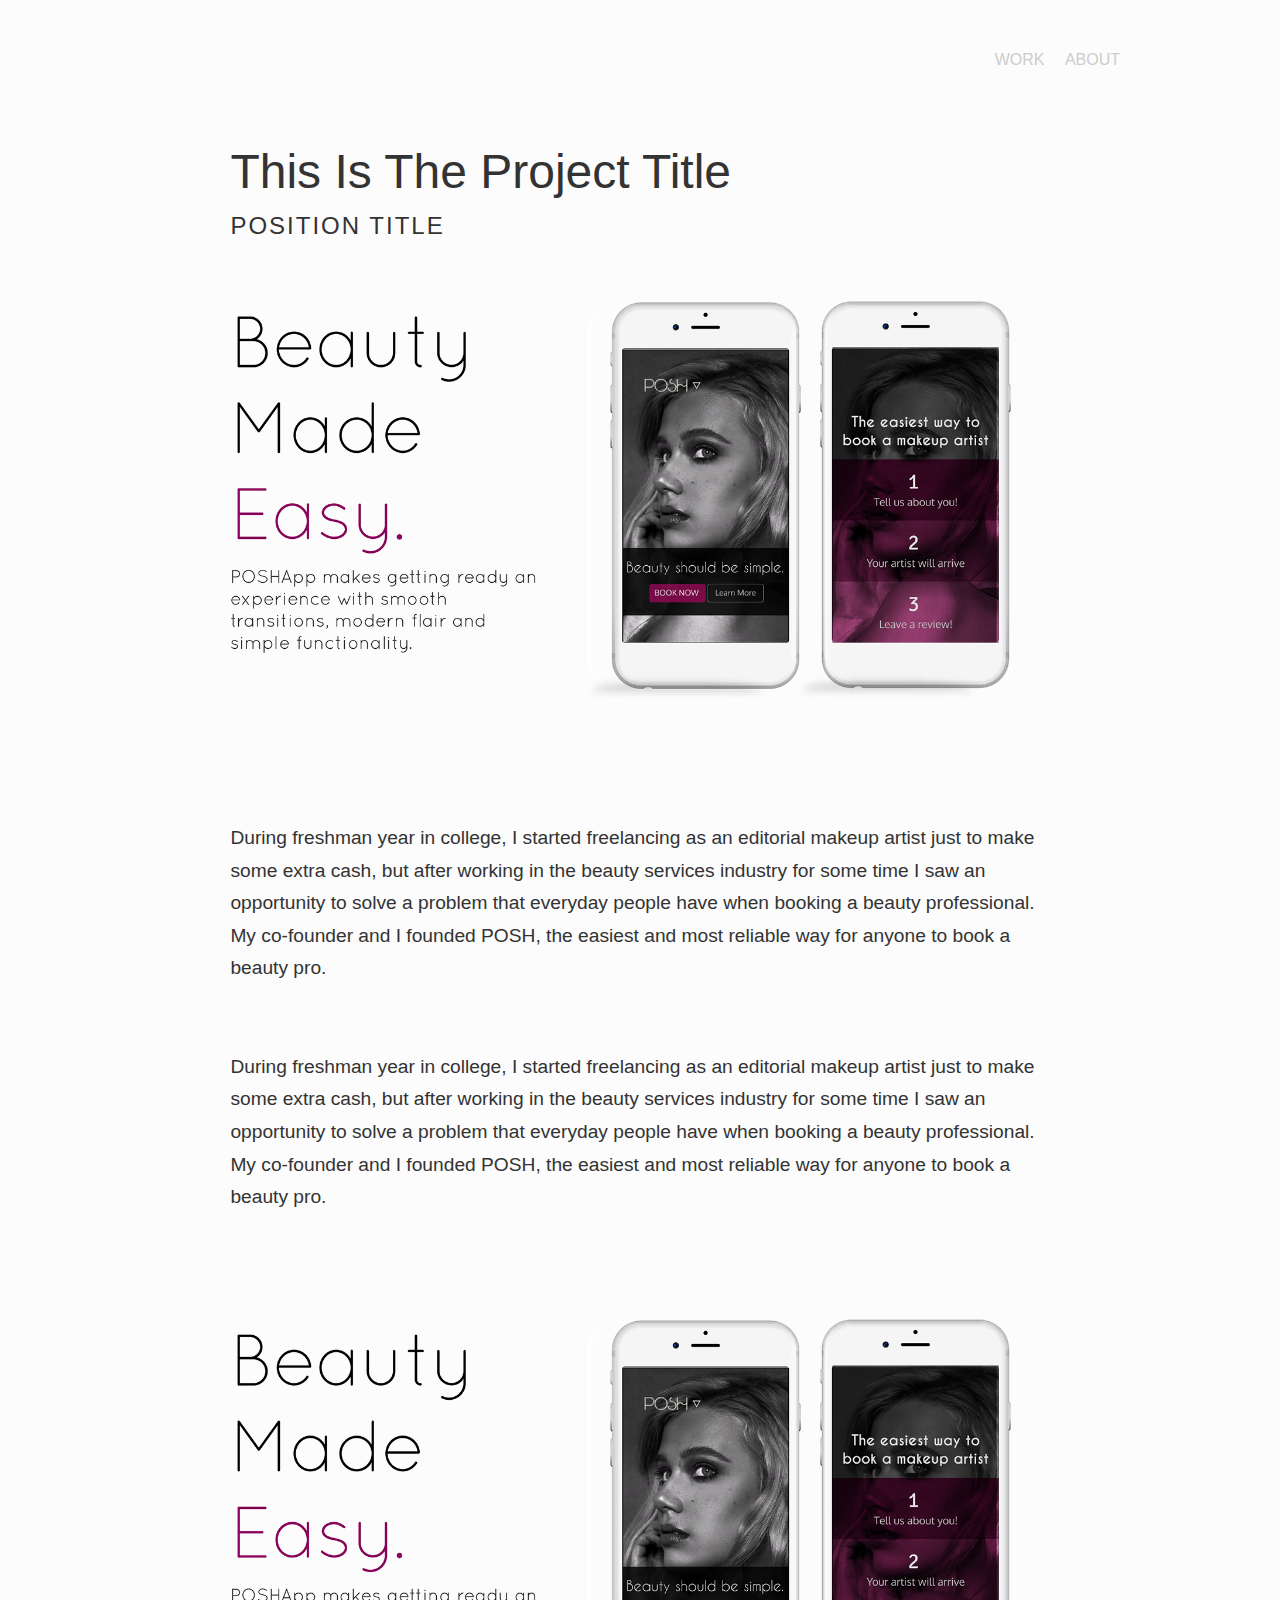
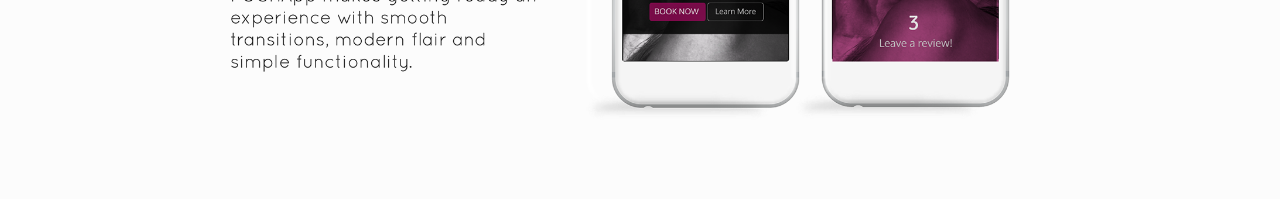
<file: work.html>
<!DOCTYPE html>
<html>
  <head>
    <meta charset="UTF-8">
    <title>Nathalyn Nunoo</title>
  <link rel="shortcut icon" href="favicon.ico" type="image/vnd.microsoft.icon">
  <link rel="stylesheet" href="styles.css">
  <link href="https://fonts.googleapis.com/css?family=Lato:300,300i,400,400i,700,700i" rel="stylesheet">
    </head>
    <body>
      <div class="content">
        <section class="nav clearfix">
            <div class="nav-right">
              <ul class="menu">
                    <li class="menu-item">
                      <a href="index.html">WORK</a>
                    </li>
                    <li class="menu-item">
                      <a href="work.html">ABOUT</a>
                    </li>
                </ul>
            </div>
          </section>
        <article class="case-study">
          <section class="case-header">
            <h1 class="case-title">This is the project title</h1>
            <h2 class="case-subtitle">Position Title</h2>
          </section>
          <section>
            <img class="case-img" src="images/pic1.png">
          </section>
          <section class="case-text">
            <p>During freshman year in college, I started freelancing as an editorial makeup artist just to make some extra cash, but after working in the beauty services industry for some time I saw an opportunity to solve a problem that everyday people have when booking a beauty  professional. My co-founder and I founded POSH, the easiest and most reliable way for anyone to book a beauty pro. </p>
            </section>

          <section class="case-text">
              <p>During freshman year in college, I started freelancing as an editorial makeup artist just to make some extra cash, but after working in the beauty services industry for some time I saw an opportunity to solve a problem that everyday people have when booking a beauty  professional. My co-founder and I founded POSH, the easiest and most reliable way for anyone to book a beauty pro. </p>
              </section>
          <section>
                <img class="case-img" src="images/pic1.png">
              </section>

        </article>
        </section>
        </div>





    </body>
    </html>
</file>
<file: styles.css>
/* http://meyerweb.com/eric/tools/css/reset/
   v2.0 | 20110126
   License: none (public domain)
*/

html, body, div, span, applet, object, iframe,
h1, h2, h3, h4, h5, h6, p, blockquote, pre,
a, abbr, acronym, address, big, cite, code,
del, dfn, em, img, ins, kbd, q, s, samp,
small, strike, strong, sub, sup, tt, var,
b, u, i, center,
dl, dt, dd, ol, ul, li,
fieldset, form, label, legend,
table, caption, tbody, tfoot, thead, tr, th, td,
article, aside, canvas, details, embed,
figure, figcaption, footer, header, hgroup,
menu, nav, output, ruby, section, summary,
time, mark, audio, video {
	margin: 0;
	padding: 0;
	border: 0;
	font-size: 100%;
	font: inherit;
	vertical-align: baseline;
}
/* HTML5 display-role reset for older browsers */
article, aside, details, figcaption, figure,
footer, header, hgroup, menu, nav, section {
	display: block;
}
body {
	line-height: 1.5;
}
ol, ul {
	list-style: none;
}
blockquote, q {
	quotes: none;
}
blockquote:before, blockquote:after,
q:before, q:after {
	content: '';
	content: none;
}
table {
	border-collapse: collapse;
	border-spacing: 0;
}
/*End of Reset*/

body {
  background-color: #fcfcfc;
  font-family: 'Josefin Sans', sans-serif;
  color: #333;
	-webkit-font-smoothing: subpixel-antialiased;
	-moz-osx-font-smoothing: auto;
  text-rendering: optimizeLegibility;
  font-feature-settings: "kern";
  font-kerning: normal;

}

/* #upper-home {
	position: fixed;
} */




#particles-js {
	width: inherit;
	height: inherit;
	position: absolute;
  top:20px;
  right:0;
  bottom:0;
  left:0;
  z-index:-20;

}





a {
  -o-transition:200ms;
  -ms-transition:200ms;
  -moz-transition:200ms;
  webkit-transition:200ms;
  transition:200ms;
  text-decoration: none;
}

 a:hover {
  color: #333;
}


em {
  font-style: oblique;
}

strong {
  font-style: bold;
}

img {
  width: 100%;
}

h1,h2,h3,h4,h5 {
  font-style: normal;
  color: #333;

}

h3 {
  text-transform: uppercase;
  font-size: 1em;
  padding: 0 0 5% 0;
  font-weight: 300;
}


.menu {
  list-style: none;
  display: block;
}

li {
  display: inline-block;
}


#remodelmateid:hover {
	#particles-js {
		color { value:green;}
	}

}


/* a {
  text-decoration: none;}
} */

.nav {
	max-width: 960px;
	margin: 0 auto;

}
.nav .nav-right .menu {
  display: inline-block;
  text-align: right;
  float: right;
  margin: 5% 0;
  font-size: 1em;
}

.nav .nav-left {
  display: inline-block;
  text-align: left;
  float: left;
  margin: 5% 0;
  font-size: 1.2em;
}

.menu-item {
  padding-left: 16px;
  display: inline;
}

.menu-item a {
  color: #ccc;
	display: inline-block;
}

.menu-item a:hover {
  color: #333;
}

.current-page a {
	color: #333;
}

.content {margin: 0 10%;
z-index: 4;}

.intro {
  max-width: 960px;
  margin: 0 auto;
  padding-top: 8%;
}

.intro h1 {
  font-size: 1.8em;
  text-align: left;
  color: #333;
  letter-spacing: 0.01em;
  font-weight: 300;
  line-height: 1.6;

}

.intro h2 {
	font-weight: 400;
	font-size: 1.5em;
	line-height: 1.6;
}


.intro a {
	font-weight: 400;
	color: #333;
}

.intro a:hover {
	font-weight: 400;
	color: #ccc;
}

/*This is for links within the intro*/
/* .intro p a {
  color: #012;
} */


/*This is for later styling of a h2 within the intro*/
/* .intro h2 {
  font-size: 1em;
  text-align: left;
  color: #333;
  text-transform: capitalize;
  letter-spacing: 0.1em;
  font-weight: 800;
  line-height: 1.5em;
} */

.social, .social-bar, .social-icons {
  display: inline-block;
  text-align: left;
  float: left;
  font-size: 1em;
  padding-bottom: 8%;
  padding-top: 4%;



}
.icon-link {
  padding-right: 32px;
  display: inline-block;

}

.fa {
    color: #c0c4cC;
}

.fa:hover {
    color: #222;
}

#myBtn {
    display: none; /* Hidden by default */
    position: fixed; /* Fixed/sticky position */
    bottom: 20px; /* Place the button at the bottom of the page */
    right: 30px; /* Place the button 30px from the right */
    z-index: 99; /* Make sure it does not overlap */
    border-width: 1px; /* Remove borders */
    /* outline: none; /* Remove outline */ */
    /* background-color: red; /* Set a background color */ */
    color: #b0b9bc; /* Text color */
    cursor: pointer; /* Add a mouse pointer on hover */
    padding: 10px 15px 10px 15px; /* Some padding */
    border-color: #b0b9bc;
    border-radius: 0px; /* Rounded corners */
}

#myBtn:hover {
    border-color: #222;
    /* background-color: #222; /* Add a dark-grey background on hover */ */
}


.project-list {
  margin: 0 auto;
  max-width: 960px;
}




.project-small {

  display: inline-block;
  min-width: 240px;
  /* padding: 2% 0%; */
  margin: 0 auto;
  margin-bottom: 10%;
  -webkit-transition: all 200ms ease-in;
    -webkit-transform: scale(1);
    -ms-transition: all 200ms ease-in;
    -ms-transform: scale(1);
    -moz-transition: all 200ms ease-in;
    -moz-transform: scale(1);
    transition: all 200ms ease-in;
    transform: scale(1);
}

.project-small:hover {
	background-color: #fcfcfc;
  box-shadow: 0px 0px 10px #ddd;
    z-index: 2;
    -webkit-transition: all 200ms ease-in;
    -webkit-transform: scale(1.05);
    -ms-transition: all 200ms ease-in;
    -ms-transform: scale(1.05);
    -moz-transition: all 200ms ease-in;
    -moz-transform: scale(1.05);
    transition: all 200ms ease-in;
    transform: scale(1.05);
}

.post-item {
  display: inline-block;
  min-height: 100%;
  margin: 0 auto;
}


.post-item h2 {
  padding-left: 4% 0;
  padding-bottom: 1%;
  font-size: 1.5em;

}


.post-item h3 {
	letter-spacing: 1.5px;
}
.project-text {
  float: left;
  text-align: left;
  width: 40%;
  /* background-color: #fff; */
  /* height: 100%; */
  padding: 3% 3%;

}

.project-text p {
  line-height: 1.5;
  color: #333;
  letter-spacing: .01em;
  font-size: 1.2em;
  font-weight: 300;
}


.project-pic {
  width: 40%;
  max-width: inherit;
  float: left;
  padding: 3% 3%;

}

.post-img {
	max-width: inherit;
}


/******Styles for the case study pages******/


.case-study {
  margin: 0 10%;
}

.case-title {
  font-size: 3em;
  text-transform: capitalize;
  font-weight: 400;
  padding-top: 2%;
  padding-bottom:0;
}

.case-study h3 {
	font-size: 1.5em;
	letter-spacing: 1.1px;
	font-weight: 300;
	padding-bottom: 2%;
	text-transform: uppercase;
}

.case-study h2 {
	letter-spacing: 2px;
	font-weight: 400;
}

.case-study section {
	margin: 10 0px;
}

.case-subtitle {
  font-size: 1.5em;
  font-weight: 300;
  padding-bottom: 2%;
  text-transform: uppercase;
}

.role  {
	font-size: 1.5em;
	font-weight: 200;
	padding-bottom: 2%;
	text-transform: uppercase;
}


.case-study h4 {
	font-weight: 400;
	font-size: 1.3em;
	padding-bottom: 1%;
}

.top-divider {
	margin-top: 2%;
	margin-bottom: 5%;
}

/*
.case-text {

} */

.case-text {
	margin: 5% 0;
}


.case-text p {
  font-size: 1.2em;
  line-height: 1.7em;
  font-weight: 300;
  padding-bottom: 3%;
}

.case-text .bold {
  font-weight: 400;
}

.case-text ul {
	padding-bottom: 2%;
	padding-left: 60px;
}

.case-text li {
	list-style-type: circle;
	font-weight: 300;
	display: list-item;
	line-height: 1.7;
	font-size: 1.2em;
	color: #222;
}

.case-text a {
	color: #222;
	font-weight: 400;
	text-decoration: underline;
}


.case-img {
  max-width: 960px;
  padding-bottom: 5%;
	margin: 0 auto;
}


.pic-too-big {
	max-width: 600px;
	display: block;
	float: none;
	margin: 0 auto;
}


.pic-way-too-big {
	max-width: 300px;
	display: block;
	float: none;
	margin: 0 auto;
}


.pic-too-small {
	width: 100%;
}


.small-pic {
	display: block;
	max-width: 300px;
	float: none;
	margin: 0 auto;
}

.pic-grid-section {
	display: block;
	/* margin: 0 auto; */
	max-width: 100%;
}
.pic-grid .pic-list {
	display: block;
	list-style-type: none;
	max-height: 100%;
	margin: 0 auto;


}

.pic-item {
	max-width: 45%;
	min-width: 45%;
	float: left;
	display: inline-block;

	margin: 5% 2%;
}


.more-vertical-padding {
	padding-bottom: 10% ;
}



/**********For Image Galleries***********/

.row {
  display: flex;
  flex-wrap: wrap;
	max-width: 100%;
  /* padding: 0 4px; */

}

/* Create four equal columns that sits next to each other */
.column {
  flex: auto;
  max-width: 45%;
  margin-right: 5%;
}

.column img {
  /* margin-bottom: 10%; */
  vertical-align: middle;
}

.gallery-item {
  display: inline-block;
  /* min-width: 240px; */
  /* padding: 2% 0%; */
  margin: 0 auto;
	margin-bottom: 10%;
  /* margin-bottom: 10%; */
  -webkit-transition: all 200ms ease-in;
    -webkit-transform: scale(1);
    -ms-transition: all 200ms ease-in;
    -ms-transform: scale(1);
    -moz-transition: all 200ms ease-in;
    -moz-transform: scale(1);
    transition: all 200ms ease-in;
    transform: scale(1);
}

.gallery-item:hover {
  box-shadow: 0px 0px 10px #ddd;
    z-index: 2;
    -webkit-transition: all 200ms ease-in;
    -webkit-transform: scale(1.05);
    -ms-transition: all 200ms ease-in;
    -ms-transform: scale(1.05);
    -moz-transition: all 200ms ease-in;
    -moz-transform: scale(1.05);
    transition: all 200ms ease-in;
    transform: scale(1.05);
}




/* Responsive layout - makes a two column-layout instead of four columns */
@media (max-width: 740px) {
  .column {
    flex: auto;
    max-width: 50%;
		margin: 0;
  }


}

/* Responsive layout - makes the two columns stack on top of each other instead of next to each other */
@media (max-width: 739px) {
  .column {
    flex: 100%;
    max-width: 100%;
  }
}








hr {
    display: block;
    margin-top: 5%;
    margin-bottom: 5%;
    border-style: inset;
    border-width: .5px;
    border-color: #ccc;
}

/**************PROJECT PREVIEWS*************/

.preview-section {
  /* margin-bottom: 10%; */
	margin: 2% 10% 10% 10%;

}


.project-preview-container {

}

.preview-section h3 {
  font-size: 1.7em;
  /* line-height: 1; */
}

.project-preview .project-text h2 {
  font-size: 1.4em;
	padding-bottom: 1%;


  /* padding-bottom: 2%; */

}
.project-preview .project-text h3 {
  font-size: 1em;

  /* padding-bottom: 2%; */

}

.project-preview-container .project-preview {
	display: inline-block;
  /* float: left;*/

	/* max-height: 50%; */
  /* max-height: 96px;
  padding: 5% 0;
  /* margin: 0 auto; */
  min-width: inherit;
	/* margin: 0 10%; */
	padding: 10 10%;

}

.project-list .project-pic {
  overflow: hidden;
	max-width: 100%;
}


 .preview-section .post-item {
	display: inline-block;
	/* float: left; */
	/* max-height: 100%; */
	max-width: 40%;
	/* min-width: 30%; */
	margin: 10px;
	/* padding: 2%; */


}


.project-preview {
  -webkit-transition: all 200ms ease-in;
    -webkit-transform: scale(1);
    -ms-transition: all 200ms ease-in;
    -ms-transform: scale(1);
    -moz-transition: all 200ms ease-in;
    -moz-transform: scale(1);
    transition: all 200ms ease-in;
    transform: scale(1);
}

.project-preview:hover {
  box-shadow: 0px 0px 10px #ddd;
    z-index: 2;
    -webkit-transition: all 200ms ease-in;
    -webkit-transform: scale(1.1);
    -ms-transition: all 200ms ease-in;
    -ms-transform: scale(1.1);
    -moz-transition: all 200ms ease-in;
    -moz-transform: scale(1.1);
    transition: all 200ms ease-in;
    transform: scale(1.1);
}



/*------------ABOUT PAGE------------*/


.about-content{
	display: block;
	margin:4% 0 0 4%;
	/* padding: 0 0 0 3%; */
}
.bio-info {
	width: 47%;
	max-width: inherit;
	float: left;
}

.bio-title {

	padding-bottom: 5%;
	font-size: 2.0em;
}

.bio-copy {
	font-weight: 300;
	padding-bottom: 5%;
	line-height: 1.6;
	font-size: 1.2em;

}

.bio-copy a {
	color: #222;
	font-weight: 400;
	text-decoration: underline;
}


.social .contact {
	display: block;
	width: inherit;
}

.email-icon, .email-link a {
	color: #222;
}

.resume-link a {
	color: #222;

}

.resume-link {
	padding:5% 0;
}

.bio-photo {
	width: 40%;
	max-width: 350px;
	max-height: 600px;
	float: left;
	overflow: hidden;
	padding: 2% 5% 10% 10%;

}

.myphoto {
	border-radius: 0px;
	box-shadow: -7px 10px 27px #ddd;
	max-width: 400px;



}
 .bold {
  font-weight: 400;
}

.clearfix::after {
    content: "";
    visibility: hidden;
    clear: both;
    display: block;
}


/*
 * Keyframes
 */

@keyframes fadeIn {
  0% {
    opacity: 0;
  }

  100% {
    opacity: 1;
  }
}

@keyframes fadeInUp {
  0% {
    opacity: 0;
    transform: translate3d(0, 100%, 0);
  }

  100% {
    opacity: 1;
    transform: none;
  }
}




/**************** MEDIA QUERIES****************/










@media screen and (max-width: 600px) {

	.nav, .nav-left .nav-right .menu {
		padding: 20px 0;
		margin: 0 0;
		font-size: .8em;

	}

.case-study {
	margin: 0;
}

  .intro h1 {
    font-size: 1.2em;
    line-height: 1.6em;
  }

  .post-item h2 {
    padding-left: 4% 0;
    padding-bottom: 4%;
    font-size: 1.5em;

  }

  .project-small {
    display: inline-block;
    min-width: 100%;
  }


  .project-text {
    float: left;
    width: inherit;
    padding: 4% 4%;
  }

  .project-text p {
    line-height: 1.5;
    color: #333;
    letter-spacing: .03em;
    font-size: 1em;
    font-weight: 300;
  }

  .project-pic {
    width: inherit;
    max-width: 100%;
    /* min-width: 100%; */


  }

 .post-img img {
   min-width: 100%;
 }



 .preview-section .project-preview-container .post-item {
  display: block;
  /* float: left; */
  /* max-height: 100%; */
  max-width: 100%;
  /* min-width: 30%; */
  margin: 10px;
  /* padding: 2%; */
 }


 .project-preview-container .project-preview {
 	display: block;
 	padding: 5%;
 	margin: 0 10%;
 	width: inherit;
 	/* margin: 0 auto; */
	/* max-width: 60%; */
	/* float: left; */

 }

 .project-preview-container .project-pic {
 	overflow: hidden;
 	max-width: 100%;
	display: block;
 }

 .preview-section .post-item {
 	display: block;
 	float: left;
 	width: inherit;
	min-width: 40%;
	max-width: 40%;
	margin: 0 auto;

 }

 .project-preview h3 {
 	font-size: 1em;
 	position: relative;
 	line-height: 1.3;
 }

 .project-preview h2 {
 	font-size: 1.2em;
 	position: relative;
 	padding-bottom: 8%;

 }






 .bio-info {
 	width: 100%;
 	max-width: inherit;
 	float: left;
 }

 .bio-title {

 	padding-bottom: 5%;
 	font-size: 2.0em;
 }

 .bio-copy {
 	font-weight: 300;
 	padding-bottom: 5%;
 	line-height: 1.6;
 	font-size: 1.2em;

 }

 .social .contact {
 	display: block;
 	width: inherit;
 }

 .email-icon, .email-link a {
 	color: #222;
 }

 .bio-photo {
 	width: 100%;
 	max-width: inherit;
 	max-height: 600px;
 	float: right;
   overflow: hidden;
   box-shadow: 0px 25px 35px #ddd;
   padding: 0%;
 }

 .myphoto {
 	border-radius: 0px;
 	/* padding: 0 2% 10% 10%; */
 	max-width: 500px;



 }


 }





 @media screen and (max-width: 700px) {


 	/* .post-item h2 {
 		padding-left: 4% 0;
 		padding-bottom: 4%;
 		font-size: 1.3em;

 	} */

 	h3 {
 	  text-transform: uppercase;
 	  font-size: .8em;
 	  padding: 0 0 5% 0;
 	  font-weight: 300;
 	}

 	.project-text p {
 		line-height: 1.5;
 		color: #333;
 		letter-spacing: .03em;
 		font-size: .8em;
 		font-weight: 300;
 	}

 /******project previews******/

 	/* .project-list .project-preview {
 	  float: left


 	  padding:5%;
 	  /* margin: 0 auto; */
 	  /*width: inherit;
 		margin: 0 auto;
 	} */

 	.project-list .project-pic {
 	  overflow: hidden;
 		max-width: inherit;
 	}

 	.preview-section .post-item {
 		display: block;
 		float: left;
 		width: inherit;
 	}

 	.project-preview-container .post-item .project-preview h3 {
 	  font-size: .8em;
 	  position: relative;
 	  line-height: 1.3;
 	}

 	.project-preview h2 {
 	  font-size: 1.7em;
 	  position: relative;
 	  padding-bottom: 8%;

 	}


   .bio-info {
    width: 100%;
    max-width: inherit;
    float: left;
  }

  .bio-title {

    padding-bottom: 5%;
    font-size: 2.0em;
  }

  .bio-copy {
    font-weight: 300;
    padding-bottom: 5%;
    line-height: 1.6;
    font-size: 1.2em;

  }

  .social .contact {
    display: block;
    width: inherit;
  }

  .email-icon, .email-link a {
    color: #222;
  }

  .bio-photo {
    width: 100%;
    max-width: inherit;
    max-height: 600px;
    float: right;
    overflow: hidden;
    box-shadow: 0px 25px 35px #ddd;
    padding: 0%;
  }

  .myphoto {
    border-radius: 0px;
    /* padding: 0 2% 10% 10%; */
    max-width: 500px;



  }
</file>
